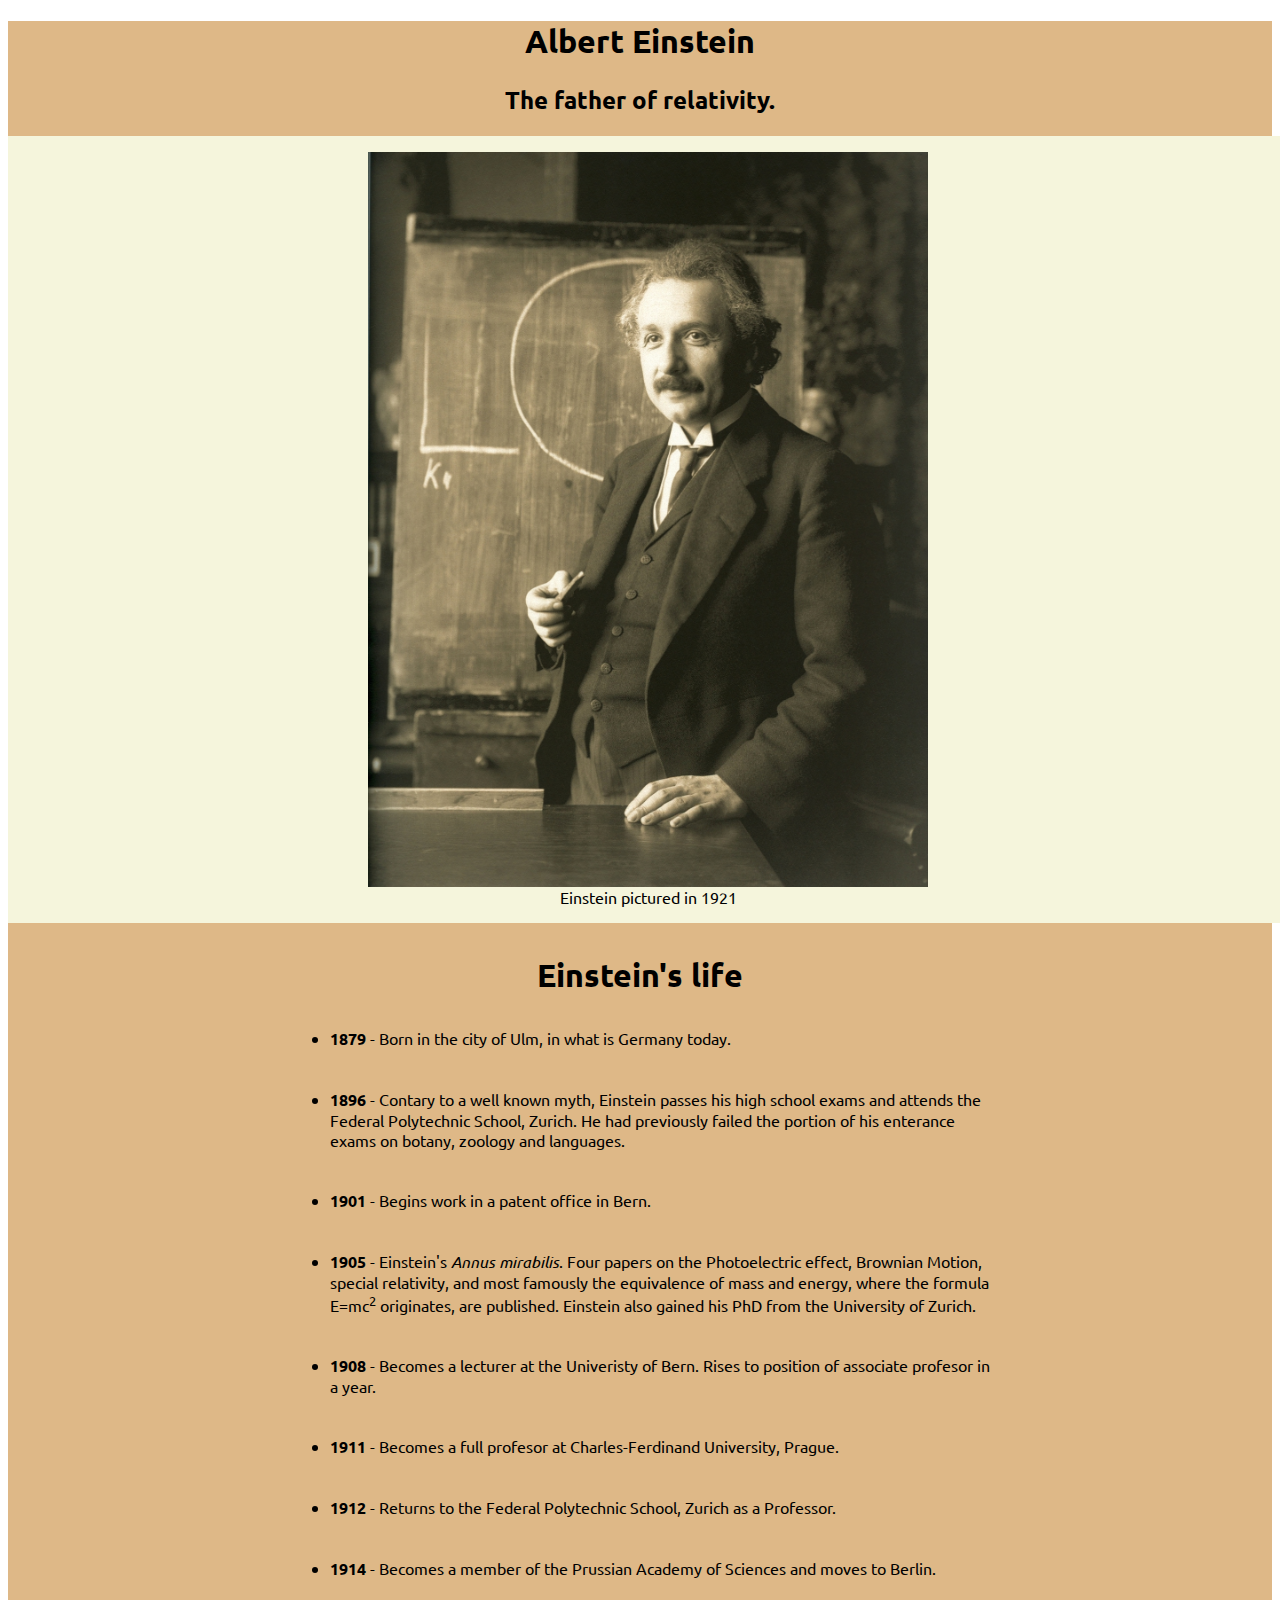
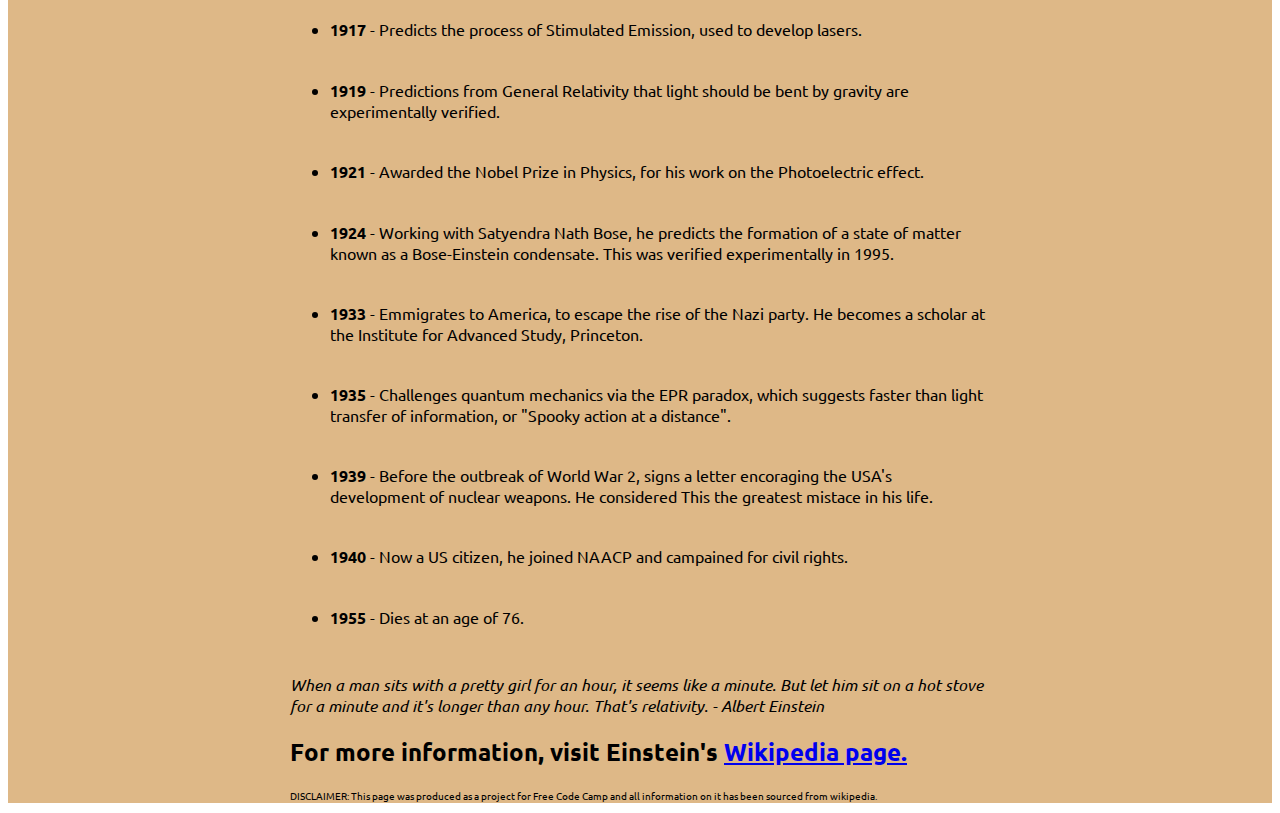
<file: index.html>
<!DOCTYPE html>


<head>
    <link href="https://fonts.googleapis.com/css2?family=Ubuntu&display=swap" rel="stylesheet">
    <link rel="stylesheet" href="style.css">
    <title>Albert Einstein: The father of relativity.</title>
</head>

<body>
    <main id=main>
    <script src="https://cdn.freecodecamp.org/testable-projects-fcc/v1/bundle.js"></script>
    <h1 id="title">Albert Einstein</h1>
    <h2>The father of relativity.</h2>
    <div id="img-div">
        <div id="img-flex">
            <figure>
                <image src="Images/Einstein_1921.jpg" id="image" alt="An image of Albert Einstein taken in 1921.">
                        <figcaption id="img-caption">Einstein pictured in 1921</figcaption>
                </image>
            </figure>
        </div>
    </div>
    <h3>Einstein's life</h3>
    <div id="tribute-info">
    <ul>
        <li><strong>1879</strong> - Born in the city of Ulm, in what is Germany today.</li><br>

        <li><strong>1896</strong> - Contary to a well known myth, Einstein passes his high school exams and attends 
        the Federal Polytechnic School, Zurich. He had previously failed the portion of his enterance exams on botany, zoology and languages.</li><br>
        <li><strong>1901</strong> - Begins work in a patent office in Bern.</li><br>        
        <li><strong>1905</strong> - Einstein's <i>Annus mirabilis</i>. Four papers on the Photoelectric effect, Brownian Motion,
             special relativity, and most famously the equivalence of mass and energy, where the formula E=mc<sup>2</sup> originates, are published.
            Einstein also gained his PhD from the University of Zurich.</li><br>
            <li><strong>1908</strong> - Becomes a lecturer at the Univeristy of Bern. Rises to position of associate profesor in a year.</li><br>  
            <li><strong>1911</strong> - Becomes a full profesor at Charles-Ferdinand University, Prague. </li><br> 
            <li><strong>1912</strong> - Returns to the Federal Polytechnic School, Zurich as a Professor.</li><br>
            <li><strong>1914</strong> - Becomes a member of the Prussian Academy of Sciences and moves to Berlin.</li><br>
            <li><strong>1917</strong> - Predicts the process of Stimulated Emission, used to develop lasers.</li><br>
            <li><strong>1919</strong> - Predictions from General Relativity that light should be bent by gravity are experimentally verified.</li><br> 
            <li><strong>1921</strong> - Awarded the Nobel Prize in Physics, for his work on the Photoelectric effect.</li><br>
            <li><strong>1924</strong> - Working with Satyendra Nath Bose, he predicts the formation of a state of matter known as a Bose-Einstein condensate. This was verified experimentally in 1995.</li><br>
            <li><strong>1933</strong> - Emmigrates to America, to escape the rise of the Nazi party. He becomes a scholar at the Institute for Advanced Study, Princeton.</li><br>
            <li><strong>1935</strong> - Challenges quantum mechanics via the EPR paradox, which suggests faster than light transfer of information, or
            "Spooky action at a distance".</li><br>
            <li><strong>1939</strong> - Before the outbreak of World War 2, signs a letter encoraging the USA's development of nuclear weapons. He considered This
            the greatest mistace in his life. </li><br>
            <li><strong>1940</strong> - Now a US citizen, he joined NAACP and campained for civil rights.</li><br>
            <li><strong>1955</strong> - Dies at an age of 76.</li><br>
    </ul>

    <p><i>When a man sits with a pretty girl for an hour, it seems like a minute. But let him sit on a hot stove for a minute and it's longer than any hour. That's relativity. - Albert Einstein</i></p>
    <h2> For more information, visit Einstein's <a href="https://en.wikipedia.org/wiki/Albert_Einstein" id="tribute-link" target="_blank"> Wikipedia page. </a></h2>
    <p id="disclaimer">DISCLAIMER: This page was produced as a project for Free Code Camp and all information on it has been sourced from wikipedia.</p>
    </div>
    </main>
</body>
</file>
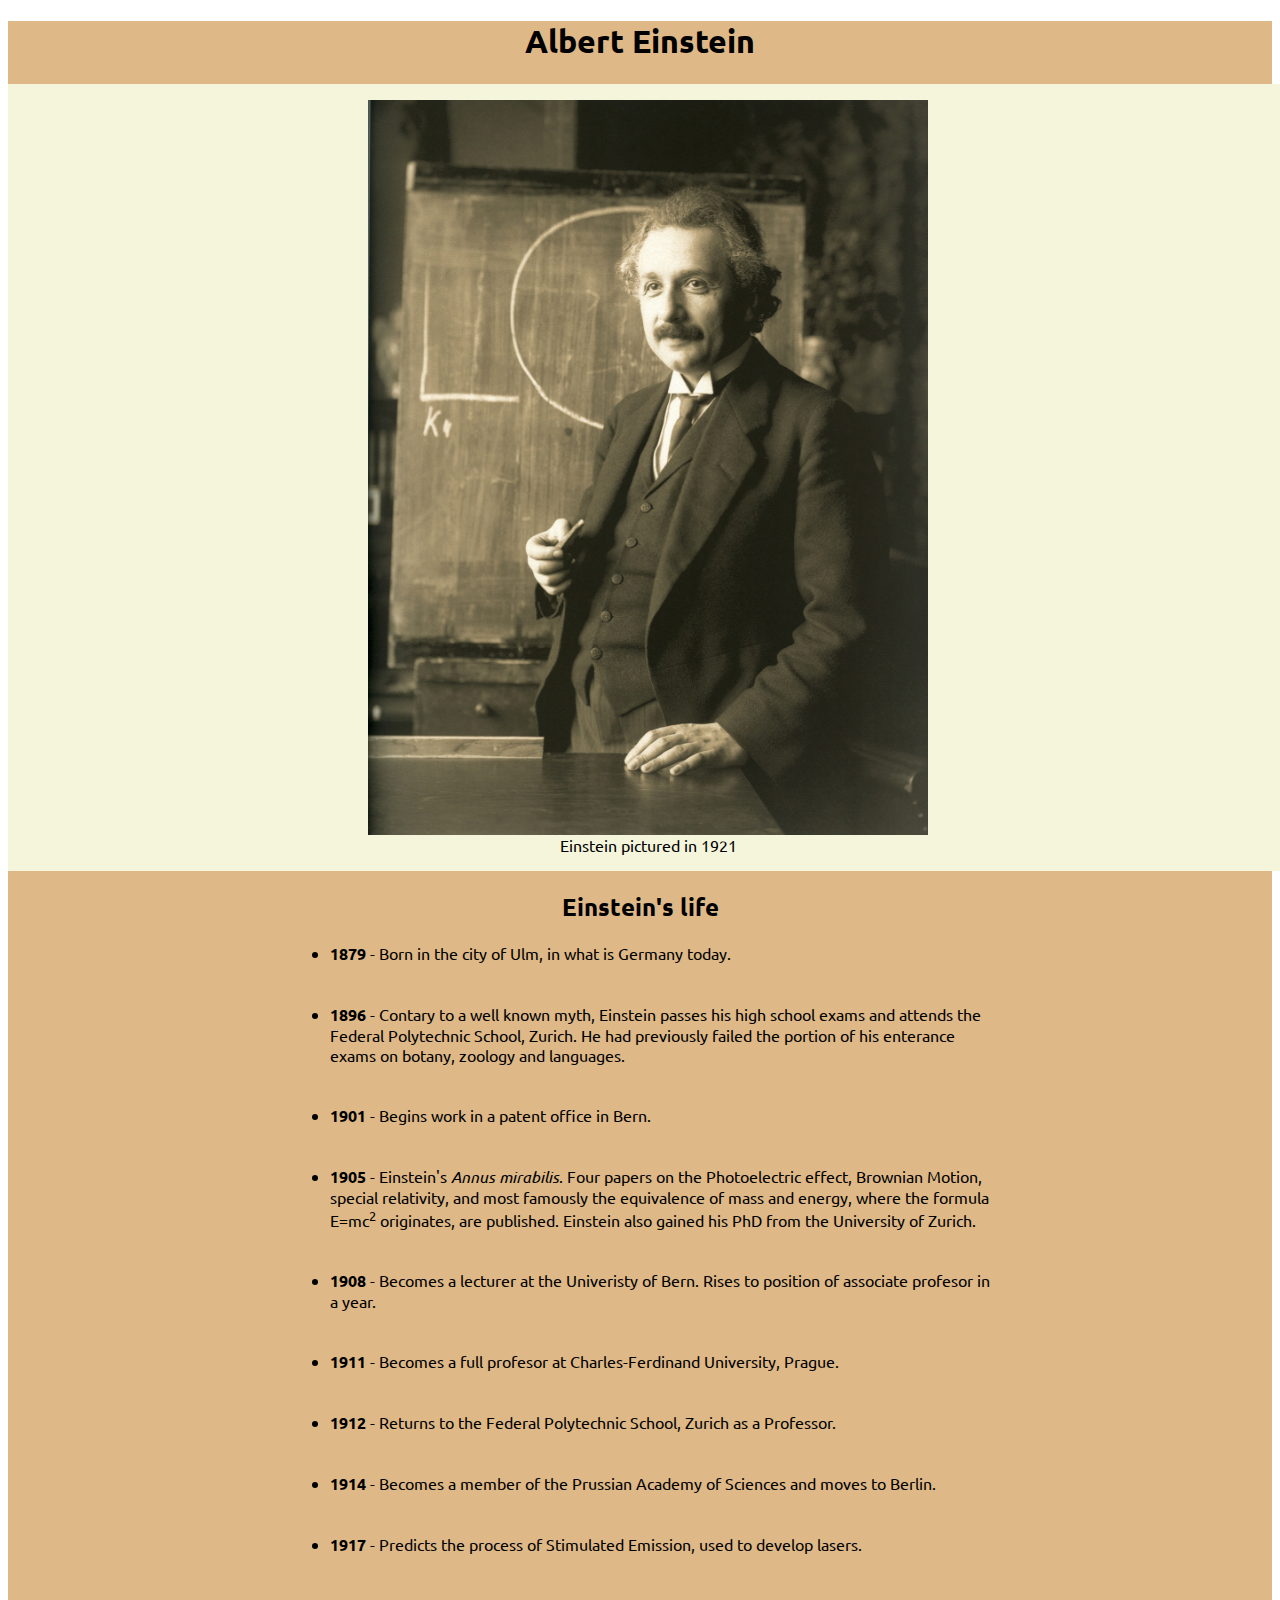
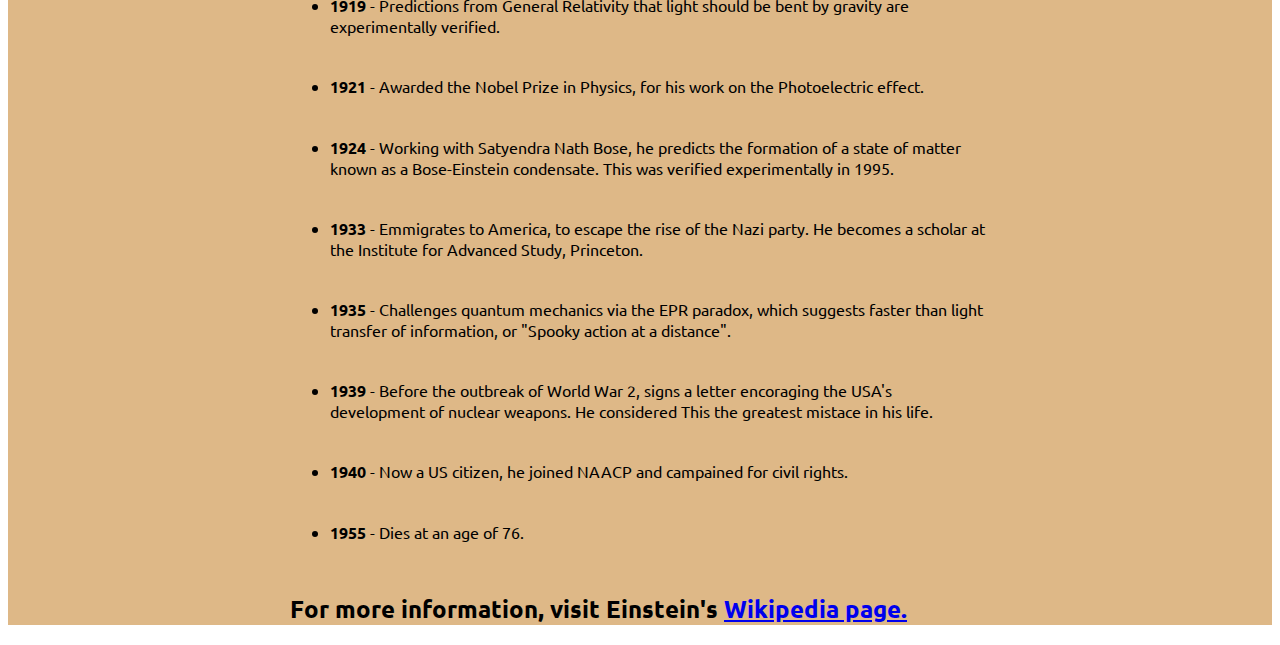
<file: tribute.html>
<!DOCTYPE html>


<head>
    <link href="https://fonts.googleapis.com/css2?family=Ubuntu&display=swap" rel="stylesheet">
    <link rel="stylesheet" href="style.css">
</head>

<body>
    <main id=main>
    <script src="https://cdn.freecodecamp.org/testable-projects-fcc/v1/bundle.js"></script>
    <h1 id="title">Albert Einstein</h1>

    <div id="img-div">
        <div id="img-flex">
            <figure>
                <image src="Images/Einstein_1921.jpg" id="image">
                        <figcaption id="img-caption">Einstein pictured in 1921</figcaption>
                </image>
            </figure>
        </div>
    </div>
    <h2>Einstein's life</h2>
    <div id="tribute-info">
    <ul>
        <li><strong>1879</strong> - Born in the city of Ulm, in what is Germany today.</li><br>

        <li><strong>1896</strong> - Contary to a well known myth, Einstein passes his high school exams and attends 
        the Federal Polytechnic School, Zurich. He had previously failed the portion of his enterance exams on botany, zoology and languages.</li><br>
        <li><strong>1901</strong> - Begins work in a patent office in Bern.</li><br>        
        <li><strong>1905</strong> - Einstein's <i>Annus mirabilis</i>. Four papers on the Photoelectric effect, Brownian Motion,
             special relativity, and most famously the equivalence of mass and energy, where the formula E=mc<sup>2</sup> originates, are published.
            Einstein also gained his PhD from the University of Zurich.</li><br>
            <li><strong>1908</strong> - Becomes a lecturer at the Univeristy of Bern. Rises to position of associate profesor in a year.</li><br>  
            <li><strong>1911</strong> - Becomes a full profesor at Charles-Ferdinand University, Prague. </li><br> 
            <li><strong>1912</strong> - Returns to the Federal Polytechnic School, Zurich as a Professor.</li><br>
            <li><strong>1914</strong> - Becomes a member of the Prussian Academy of Sciences and moves to Berlin.</li><br>
            <li><strong>1917</strong> - Predicts the process of Stimulated Emission, used to develop lasers.</li><br>
            <li><strong>1919</strong> - Predictions from General Relativity that light should be bent by gravity are experimentally verified.</li><br> 
            <li><strong>1921</strong> - Awarded the Nobel Prize in Physics, for his work on the Photoelectric effect.</li><br>
            <li><strong>1924</strong> - Working with Satyendra Nath Bose, he predicts the formation of a state of matter known as a Bose-Einstein condensate. This was verified experimentally in 1995.</li><br>
            <li><strong>1933</strong> - Emmigrates to America, to escape the rise of the Nazi party. He becomes a scholar at the Institute for Advanced Study, Princeton.</li><br>
            <li><strong>1935</strong> - Challenges quantum mechanics via the EPR paradox, which suggests faster than light transfer of information, or
            "Spooky action at a distance".</li><br>
            <li><strong>1939</strong> - Before the outbreak of World War 2, signs a letter encoraging the USA's development of nuclear weapons. He considered This
            the greatest mistace in his life. </li><br>
            <li><strong>1940</strong> - Now a US citizen, he joined NAACP and campained for civil rights.</li><br>
            <li><strong>1955</strong> - Dies at an age of 76.</li><br>
    </ul>
    <h2> For more information, visit Einstein's <a href="https://en.wikipedia.org/wiki/Albert_Einstein" id="tribute-link" target="_blank"> Wikipedia page. </a></h2>
    </div>
    </main>
</body>
</file>
<file: style.css>
#tribute-info{
    
    margin: auto;
    max-width: 700px;
    text-align: left;
    
}

body{
    font-family: 'Ubuntu', sans-serif;
    text-align: center;
    
}
#main{
    background-color: burlywood;
}

#img-flex{
    width: 50%;
    margin: auto;
}

#img-div{
    background-color: beige;
    width: 100vw;
    display: flex;
    align-items: center;
    justify-content: center;
}

#image{
    max-width: 100%;
    display: block;
/*    padding-left:  35.1vw;
    padding-right: 35vw;*/
}

li{
    margin-top: 10px;
    margin-bottom: 10px;
}
h3{
    font-size: 32px;
}
#disclaimer{
    font-size: x-small;
}
</file>
